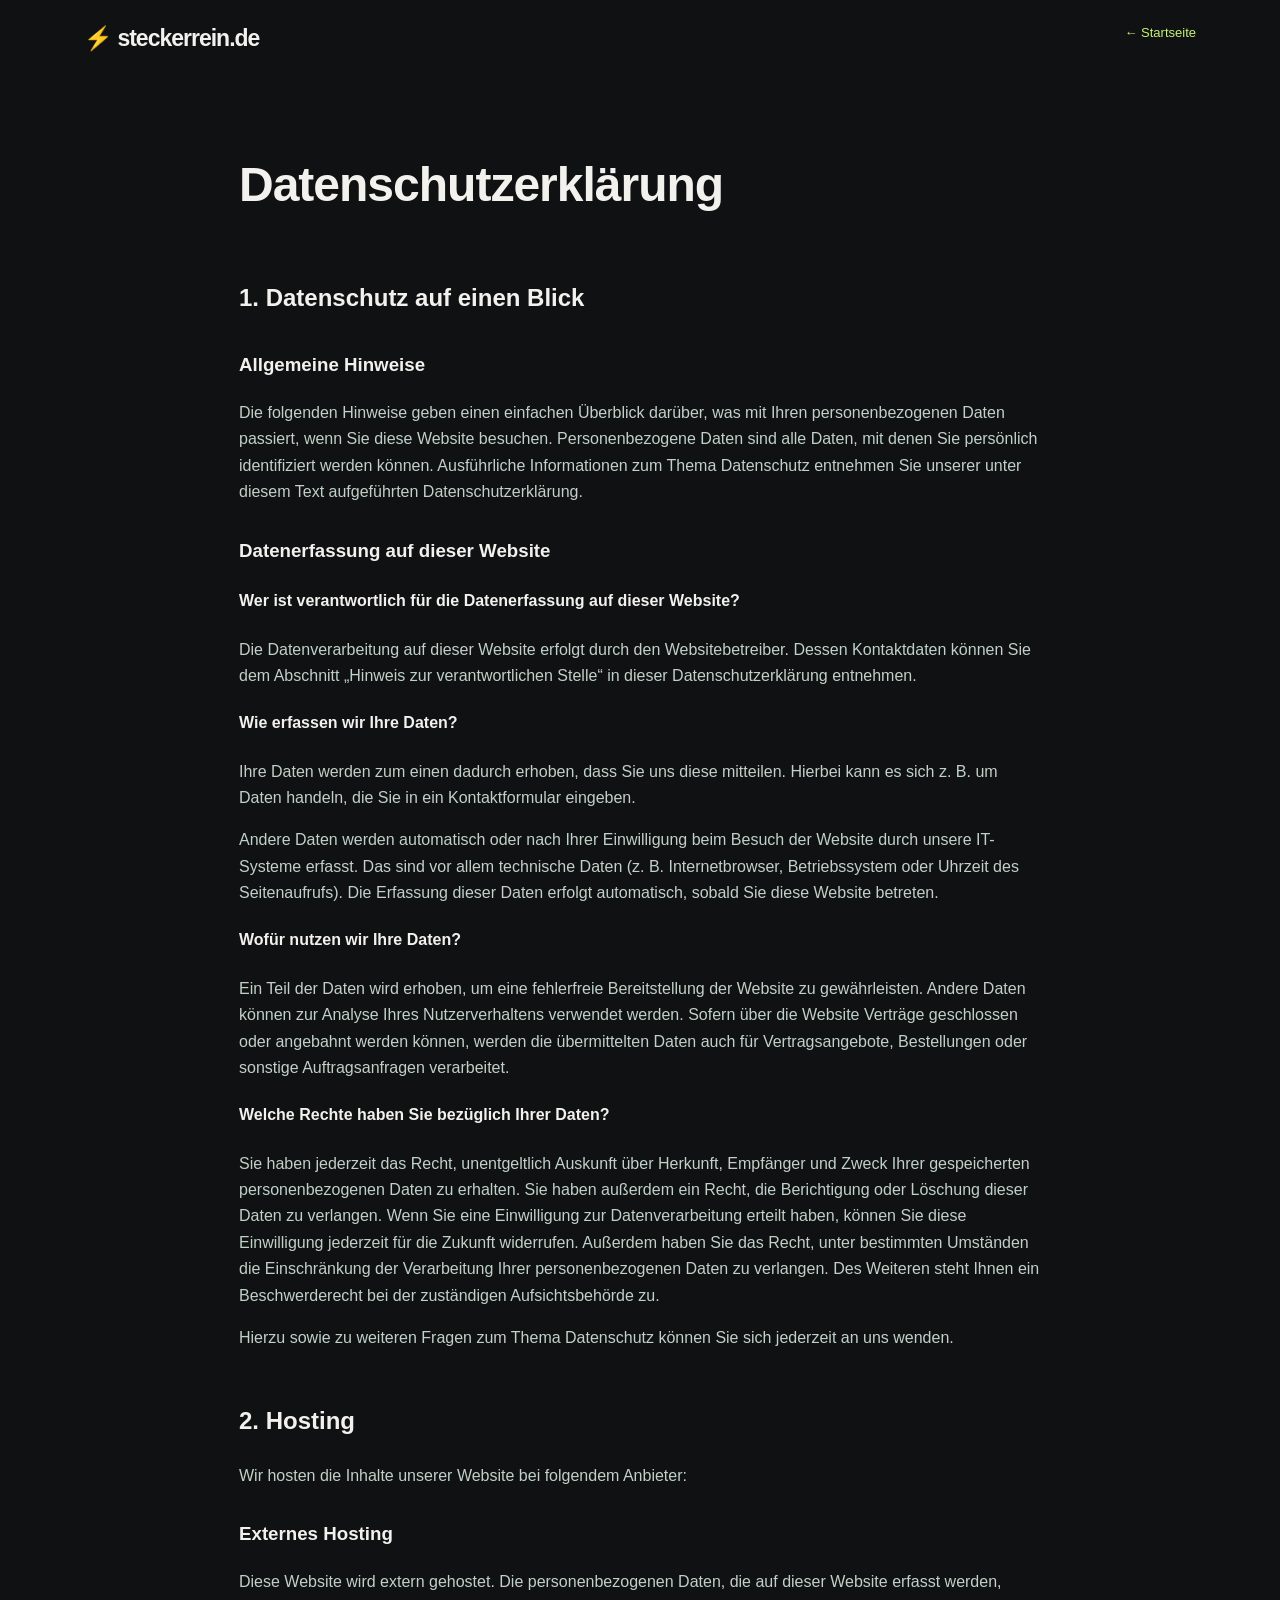
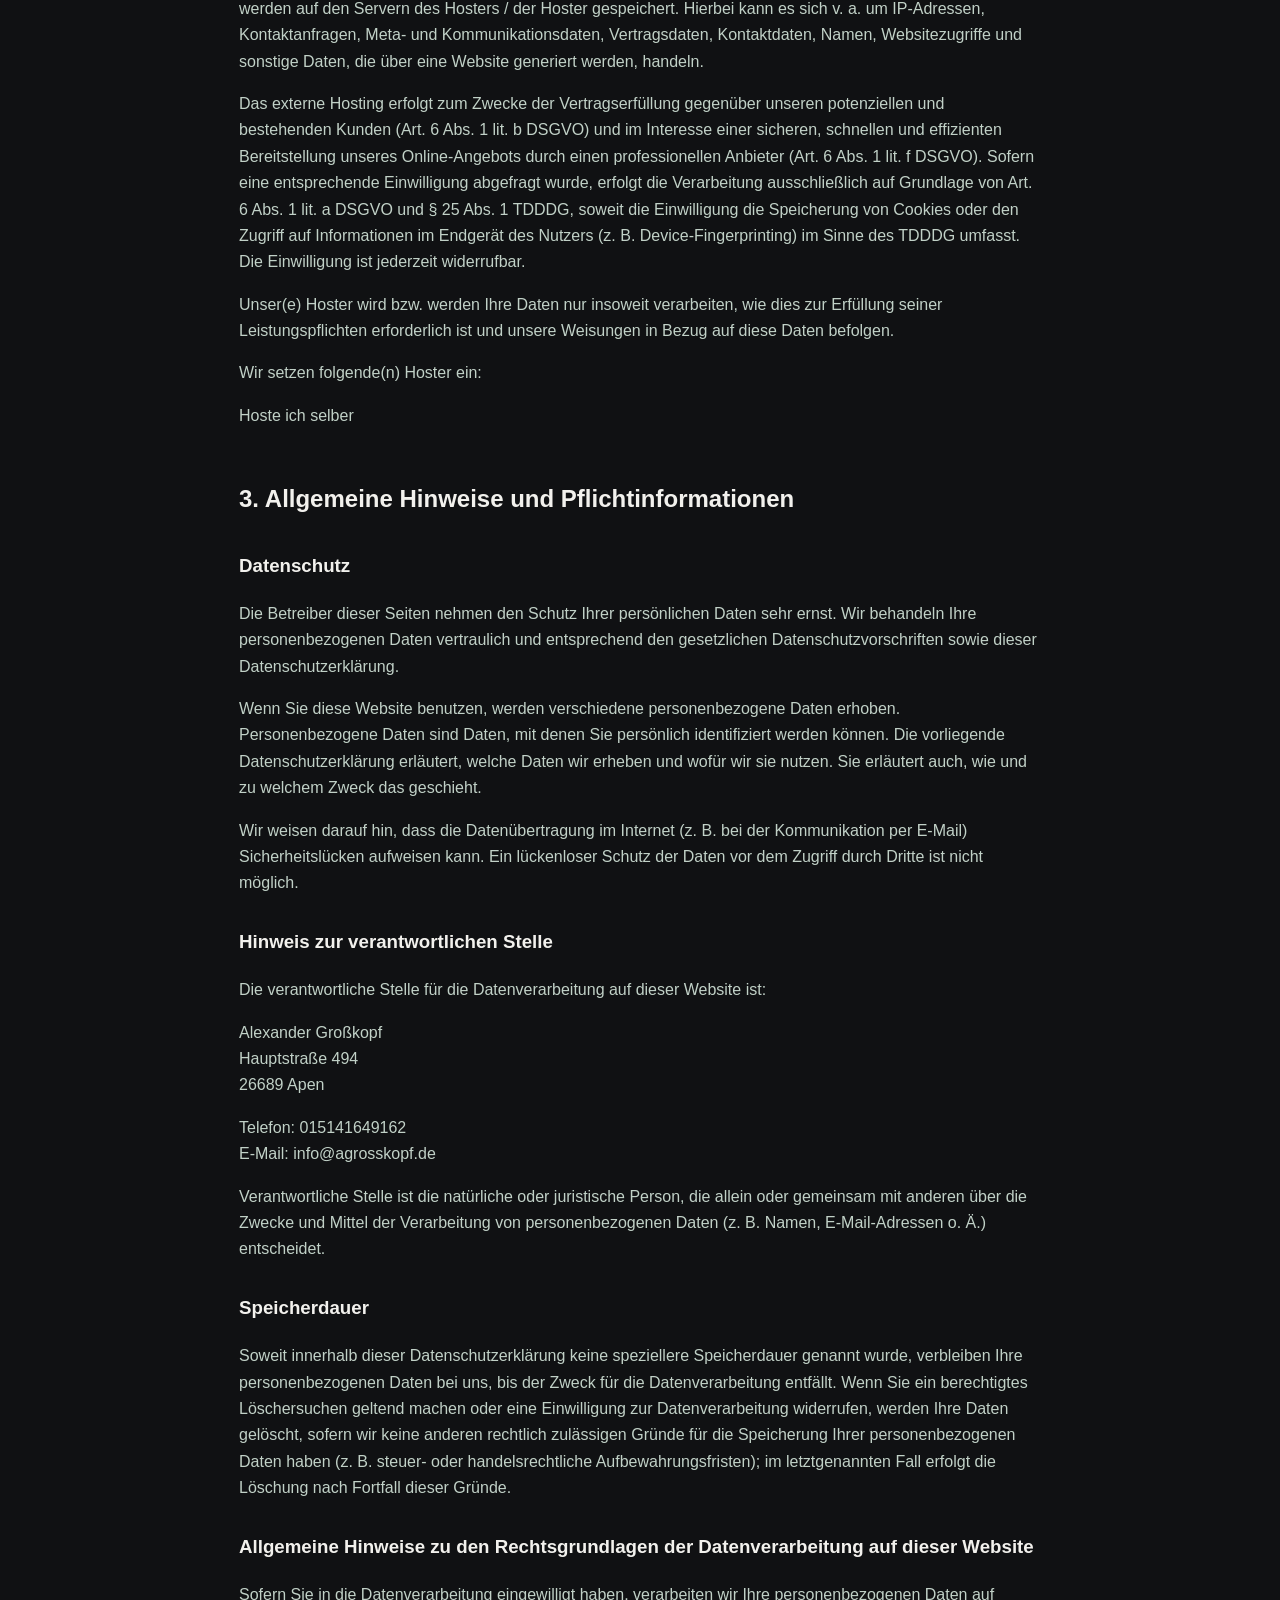
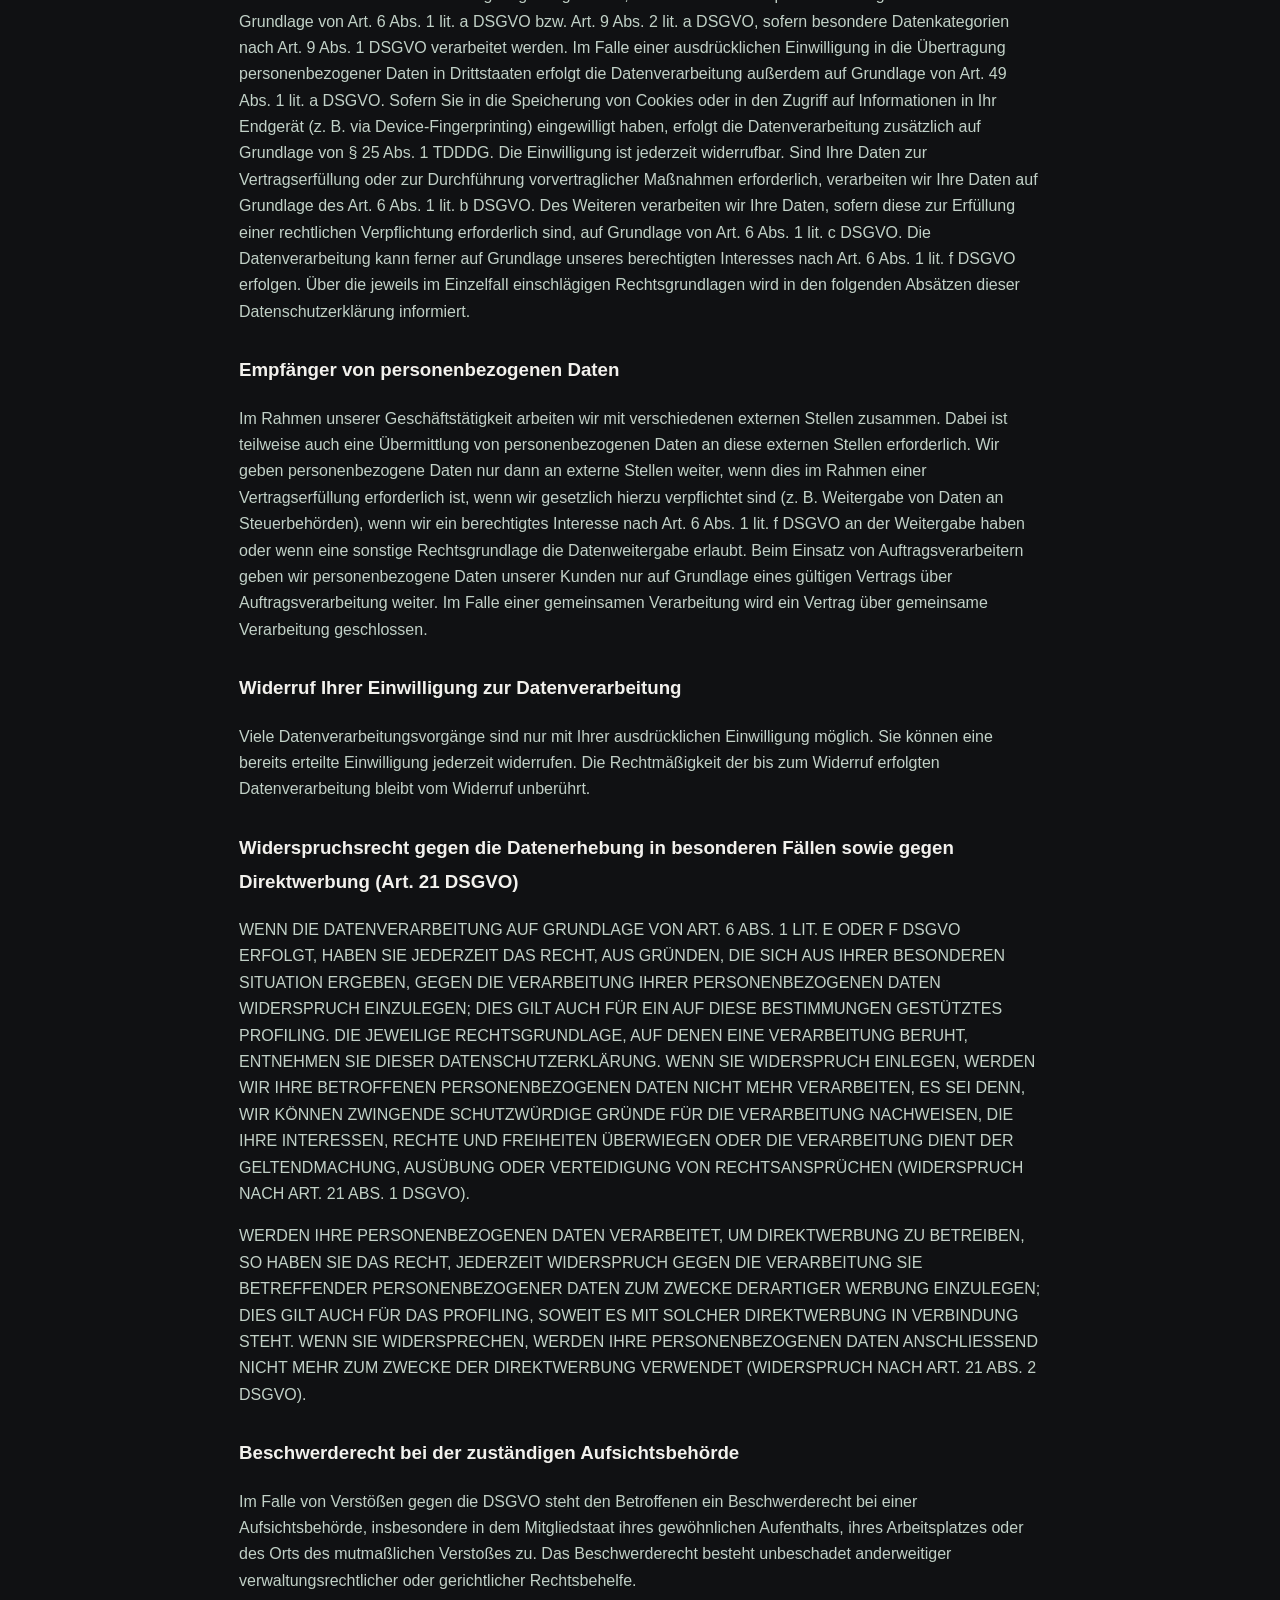
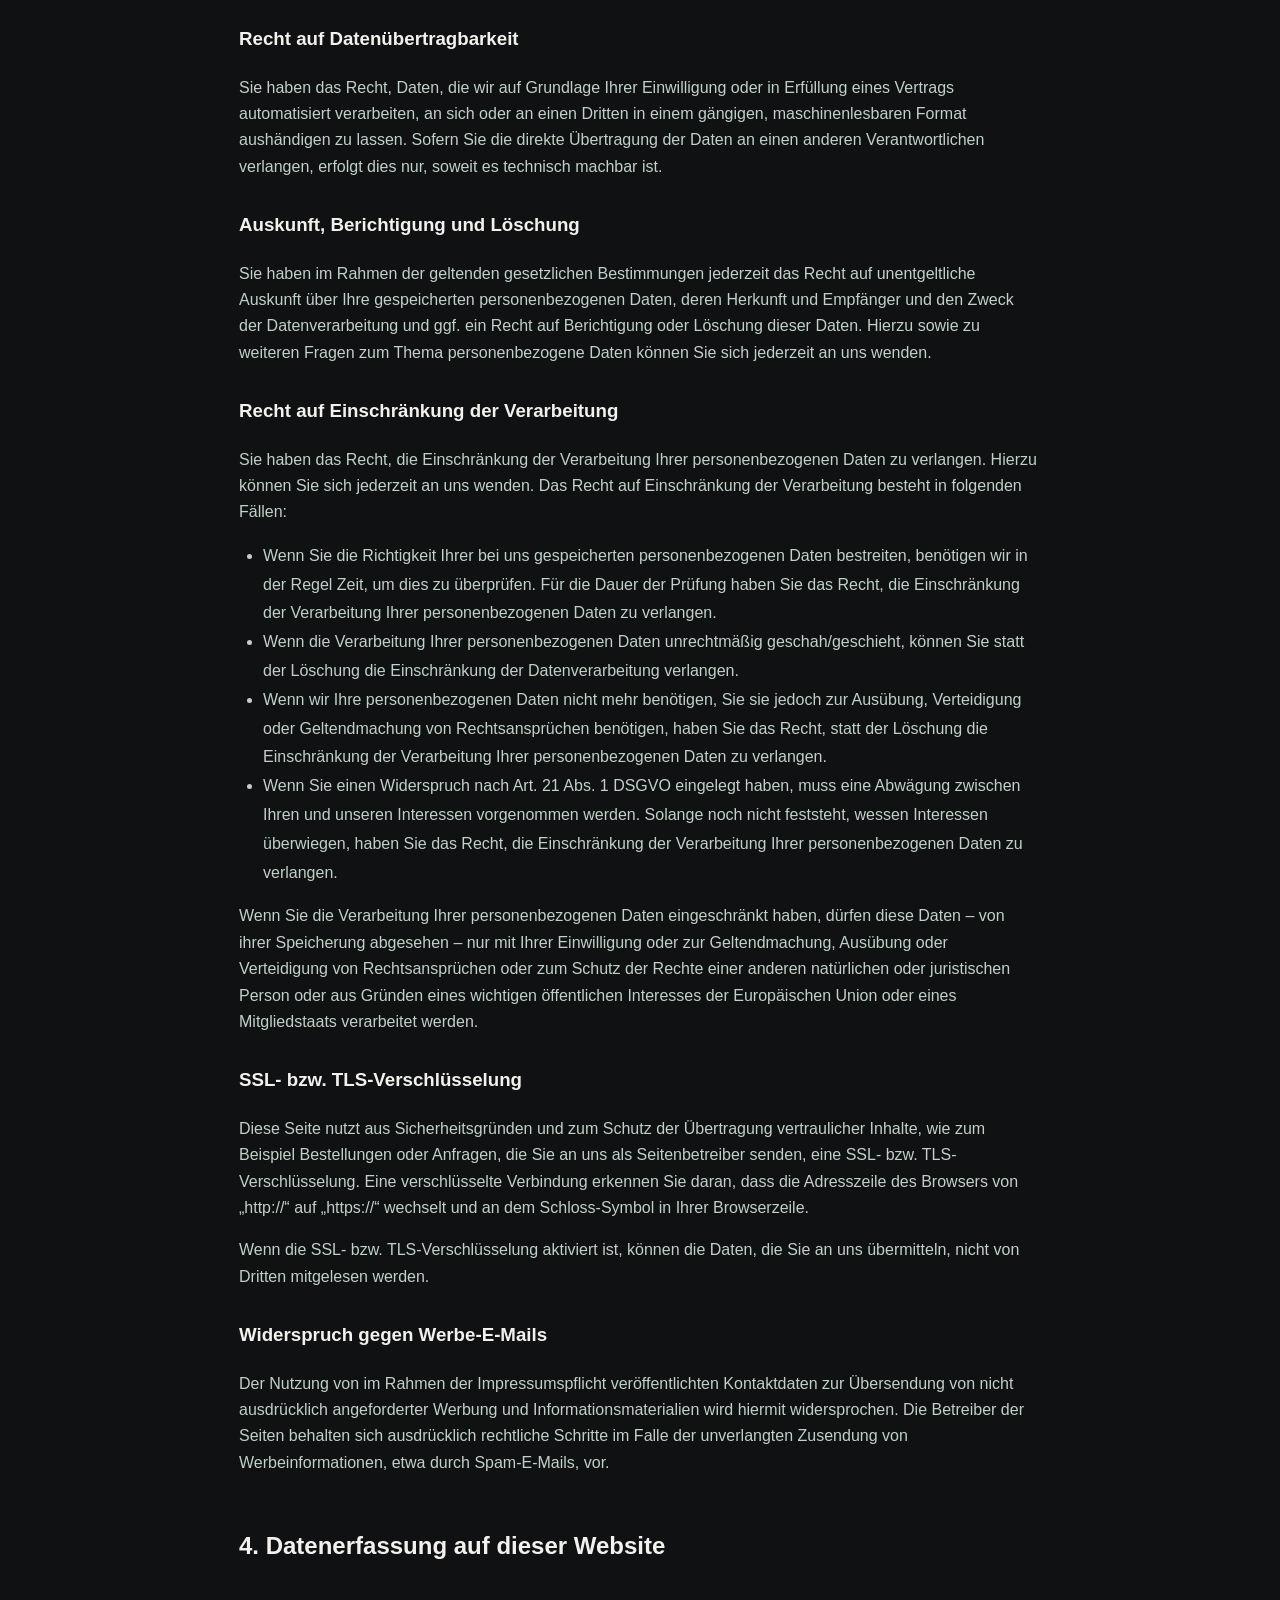
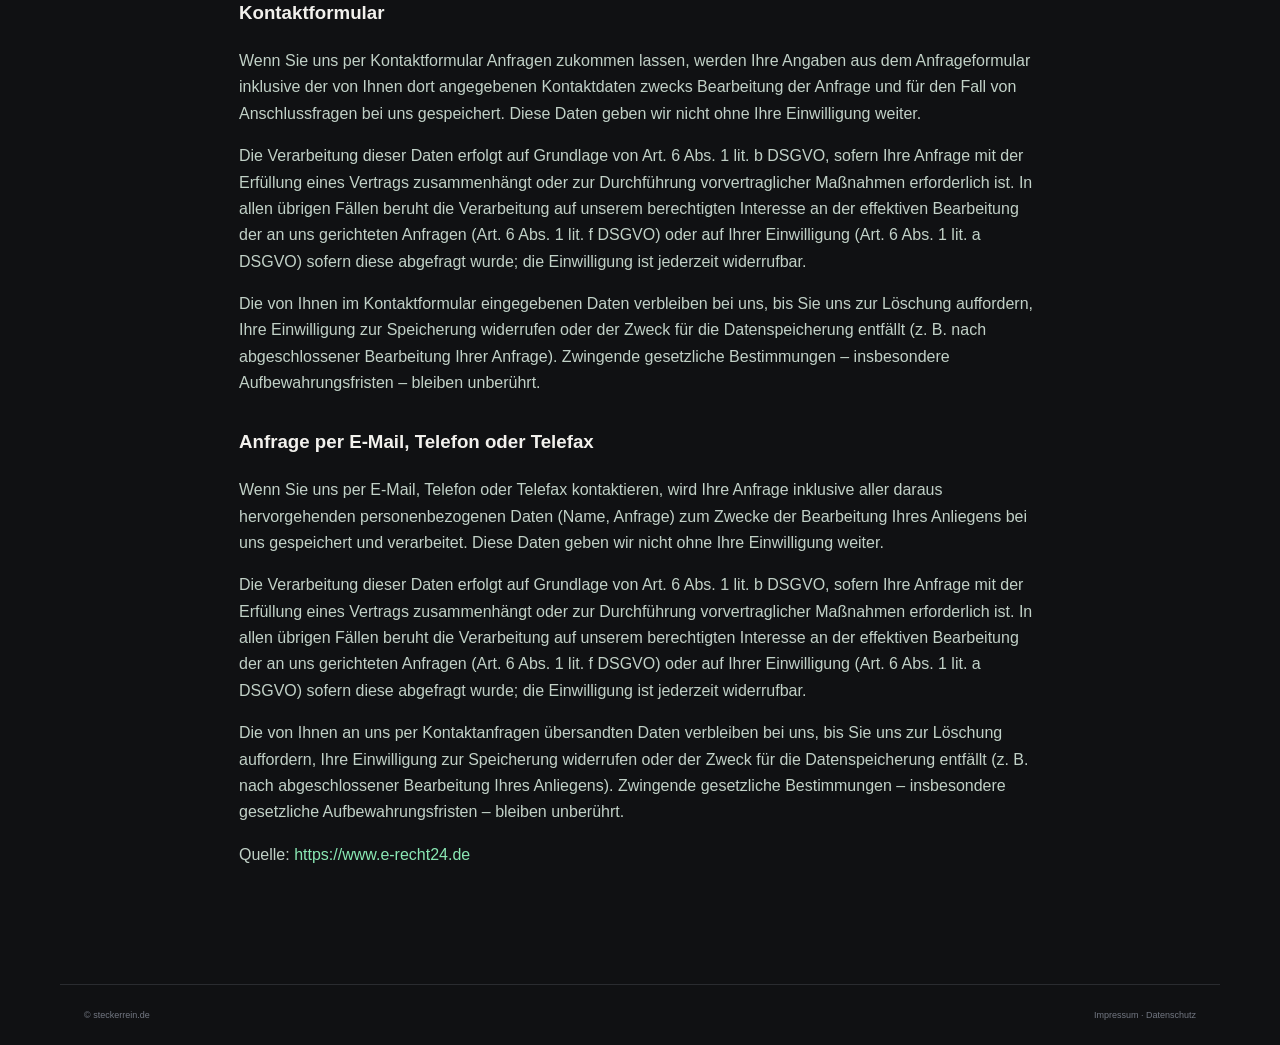
<file: datenschutz.html>
<!doctype html><html lang="de"><head><meta charset="utf-8"><meta name="viewport" content="width=device-width,initial-scale=1"><title>Datenschutzerklärung – steckerrein.de</title><link rel="stylesheet" href="style.css"><style>.legal{max-width:850px;margin:0 auto;padding:65px 24px 100px;line-height:1.8}.legal h1{font-size:clamp(32px,5vw,48px)}.legal h2{margin-top:2em}.legal h3{margin-top:1.5em}.legal h4{margin-top:1.2em}.legal p,.legal li{color:#c1d1c7}.legal a{color:#8ae8b4}.legal ul{padding-left:24px}</style></head><body><header><a class="brand" href="/">⚡ steckerrein<span>.de</span></a><a class="navlink" href="/">← Startseite</a></header><main class="legal"><h1>Datenschutz&shy;erkl&auml;rung</h1> <h2>1. Datenschutz auf einen Blick</h2> <h3>Allgemeine Hinweise</h3> <p>Die folgenden Hinweise geben einen einfachen &Uuml;berblick dar&uuml;ber, was mit Ihren personenbezogenen Daten passiert, wenn Sie diese Website besuchen. Personenbezogene Daten sind alle Daten, mit denen Sie pers&ouml;nlich identifiziert werden k&ouml;nnen. Ausf&uuml;hrliche Informationen zum Thema Datenschutz entnehmen Sie unserer unter diesem Text aufgef&uuml;hrten Datenschutzerkl&auml;rung.</p> <h3>Datenerfassung auf dieser Website</h3> <h4>Wer ist verantwortlich f&uuml;r die Datenerfassung auf dieser Website?</h4> <p>Die Datenverarbeitung auf dieser Website erfolgt durch den Websitebetreiber. Dessen Kontaktdaten k&ouml;nnen Sie dem Abschnitt &bdquo;Hinweis zur verantwortlichen Stelle&ldquo; in dieser Datenschutzerkl&auml;rung entnehmen.</p> <h4>Wie erfassen wir Ihre Daten?</h4> <p>Ihre Daten werden zum einen dadurch erhoben, dass Sie uns diese mitteilen. Hierbei kann es sich z.&nbsp;B. um Daten handeln, die Sie in ein Kontaktformular eingeben.</p> <p>Andere Daten werden automatisch oder nach Ihrer Einwilligung beim Besuch der Website durch unsere IT-Systeme erfasst. Das sind vor allem technische Daten (z.&nbsp;B. Internetbrowser, Betriebssystem oder Uhrzeit des Seitenaufrufs). Die Erfassung dieser Daten erfolgt automatisch, sobald Sie diese Website betreten.</p> <h4>Wof&uuml;r nutzen wir Ihre Daten?</h4> <p>Ein Teil der Daten wird erhoben, um eine fehlerfreie Bereitstellung der Website zu gew&auml;hrleisten. Andere Daten k&ouml;nnen zur Analyse Ihres Nutzerverhaltens verwendet werden. Sofern &uuml;ber die Website Vertr&auml;ge geschlossen oder angebahnt werden k&ouml;nnen, werden die &uuml;bermittelten Daten auch f&uuml;r Vertragsangebote, Bestellungen oder sonstige Auftragsanfragen verarbeitet.</p> <h4>Welche Rechte haben Sie bez&uuml;glich Ihrer Daten?</h4> <p>Sie haben jederzeit das Recht, unentgeltlich Auskunft &uuml;ber Herkunft, Empf&auml;nger und Zweck Ihrer gespeicherten personenbezogenen Daten zu erhalten. Sie haben au&szlig;erdem ein Recht, die Berichtigung oder L&ouml;schung dieser Daten zu verlangen. Wenn Sie eine Einwilligung zur Datenverarbeitung erteilt haben, k&ouml;nnen Sie diese Einwilligung jederzeit f&uuml;r die Zukunft widerrufen. Au&szlig;erdem haben Sie das Recht, unter bestimmten Umst&auml;nden die Einschr&auml;nkung der Verarbeitung Ihrer personenbezogenen Daten zu verlangen. Des Weiteren steht Ihnen ein Beschwerderecht bei der zust&auml;ndigen Aufsichtsbeh&ouml;rde zu.</p> <p>Hierzu sowie zu weiteren Fragen zum Thema Datenschutz k&ouml;nnen Sie sich jederzeit an uns wenden.</p> <h2>2. Hosting</h2> <p>Wir hosten die Inhalte unserer Website bei folgendem Anbieter:</p> <h3>Externes Hosting</h3> <p>Diese Website wird extern gehostet. Die personenbezogenen Daten, die auf dieser Website erfasst werden, werden auf den Servern des Hosters / der Hoster gespeichert. Hierbei kann es sich v.&nbsp;a. um IP-Adressen, Kontaktanfragen, Meta- und Kommunikationsdaten, Vertragsdaten, Kontaktdaten, Namen, Websitezugriffe und sonstige Daten, die &uuml;ber eine Website generiert werden, handeln.</p> <p>Das externe Hosting erfolgt zum Zwecke der Vertragserf&uuml;llung gegen&uuml;ber unseren potenziellen und bestehenden Kunden (Art. 6 Abs. 1 lit. b DSGVO) und im Interesse einer sicheren, schnellen und effizienten Bereitstellung unseres Online-Angebots durch einen professionellen Anbieter (Art. 6 Abs. 1 lit. f DSGVO). Sofern eine entsprechende Einwilligung abgefragt wurde, erfolgt die Verarbeitung ausschlie&szlig;lich auf Grundlage von Art. 6 Abs. 1 lit. a DSGVO und &sect; 25 Abs. 1 TDDDG, soweit die Einwilligung die Speicherung von Cookies oder den Zugriff auf Informationen im Endger&auml;t des Nutzers (z.&nbsp;B. Device-Fingerprinting) im Sinne des TDDDG umfasst. Die Einwilligung ist jederzeit widerrufbar.</p> <p>Unser(e) Hoster wird bzw. werden Ihre Daten nur insoweit verarbeiten, wie dies zur Erf&uuml;llung seiner Leistungspflichten erforderlich ist und unsere Weisungen in Bezug auf diese Daten befolgen.</p> <p>Wir setzen folgende(n) Hoster ein:</p> <p>Hoste ich selber</p> <h2>3. Allgemeine Hinweise und Pflicht&shy;informationen</h2> <h3>Datenschutz</h3> <p>Die Betreiber dieser Seiten nehmen den Schutz Ihrer pers&ouml;nlichen Daten sehr ernst. Wir behandeln Ihre personenbezogenen Daten vertraulich und entsprechend den gesetzlichen Datenschutzvorschriften sowie dieser Datenschutzerkl&auml;rung.</p> <p>Wenn Sie diese Website benutzen, werden verschiedene personenbezogene Daten erhoben. Personenbezogene Daten sind Daten, mit denen Sie pers&ouml;nlich identifiziert werden k&ouml;nnen. Die vorliegende Datenschutzerkl&auml;rung erl&auml;utert, welche Daten wir erheben und wof&uuml;r wir sie nutzen. Sie erl&auml;utert auch, wie und zu welchem Zweck das geschieht.</p> <p>Wir weisen darauf hin, dass die Daten&uuml;bertragung im Internet (z.&nbsp;B. bei der Kommunikation per E-Mail) Sicherheitsl&uuml;cken aufweisen kann. Ein l&uuml;ckenloser Schutz der Daten vor dem Zugriff durch Dritte ist nicht m&ouml;glich.</p> <h3>Hinweis zur verantwortlichen Stelle</h3> <p>Die verantwortliche Stelle f&uuml;r die Datenverarbeitung auf dieser Website ist:</p> <p>Alexander Gro&szlig;kopf<br /> Hauptstra&szlig;e 494<br /> 26689 Apen</p> <p>Telefon: 015141649162<br /> E-Mail: info@agrosskopf.de</p> <p>Verantwortliche Stelle ist die nat&uuml;rliche oder juristische Person, die allein oder gemeinsam mit anderen &uuml;ber die Zwecke und Mittel der Verarbeitung von personenbezogenen Daten (z.&nbsp;B. Namen, E-Mail-Adressen o. &Auml;.) entscheidet.</p> <h3>Speicherdauer</h3> <p>Soweit innerhalb dieser Datenschutzerkl&auml;rung keine speziellere Speicherdauer genannt wurde, verbleiben Ihre personenbezogenen Daten bei uns, bis der Zweck f&uuml;r die Datenverarbeitung entf&auml;llt. Wenn Sie ein berechtigtes L&ouml;schersuchen geltend machen oder eine Einwilligung zur Datenverarbeitung widerrufen, werden Ihre Daten gel&ouml;scht, sofern wir keine anderen rechtlich zul&auml;ssigen Gr&uuml;nde f&uuml;r die Speicherung Ihrer personenbezogenen Daten haben (z.&nbsp;B. steuer- oder handelsrechtliche Aufbewahrungsfristen); im letztgenannten Fall erfolgt die L&ouml;schung nach Fortfall dieser Gr&uuml;nde.</p> <h3>Allgemeine Hinweise zu den Rechtsgrundlagen der Datenverarbeitung auf dieser Website</h3> <p>Sofern Sie in die Datenverarbeitung eingewilligt haben, verarbeiten wir Ihre personenbezogenen Daten auf Grundlage von Art. 6 Abs. 1 lit. a DSGVO bzw. Art. 9 Abs. 2 lit. a DSGVO, sofern besondere Datenkategorien nach Art. 9 Abs. 1 DSGVO verarbeitet werden. Im Falle einer ausdr&uuml;cklichen Einwilligung in die &Uuml;bertragung personenbezogener Daten in Drittstaaten erfolgt die Datenverarbeitung au&szlig;erdem auf Grundlage von Art. 49 Abs. 1 lit. a DSGVO. Sofern Sie in die Speicherung von Cookies oder in den Zugriff auf Informationen in Ihr Endger&auml;t (z.&nbsp;B. via Device-Fingerprinting) eingewilligt haben, erfolgt die Datenverarbeitung zus&auml;tzlich auf Grundlage von &sect; 25 Abs. 1 TDDDG. Die Einwilligung ist jederzeit widerrufbar. Sind Ihre Daten zur Vertragserf&uuml;llung oder zur Durchf&uuml;hrung vorvertraglicher Ma&szlig;nahmen erforderlich, verarbeiten wir Ihre Daten auf Grundlage des Art. 6 Abs. 1 lit. b DSGVO. Des Weiteren verarbeiten wir Ihre Daten, sofern diese zur Erf&uuml;llung einer rechtlichen Verpflichtung erforderlich sind, auf Grundlage von Art. 6 Abs. 1 lit. c DSGVO. Die Datenverarbeitung kann ferner auf Grundlage unseres berechtigten Interesses nach Art. 6 Abs. 1 lit. f DSGVO erfolgen. &Uuml;ber die jeweils im Einzelfall einschl&auml;gigen Rechtsgrundlagen wird in den folgenden Abs&auml;tzen dieser Datenschutzerkl&auml;rung informiert.</p> <h3>Empf&auml;nger von personenbezogenen Daten</h3> <p>Im Rahmen unserer Gesch&auml;ftst&auml;tigkeit arbeiten wir mit verschiedenen externen Stellen zusammen. Dabei ist teilweise auch eine &Uuml;bermittlung von personenbezogenen Daten an diese externen Stellen erforderlich. Wir geben personenbezogene Daten nur dann an externe Stellen weiter, wenn dies im Rahmen einer Vertragserf&uuml;llung erforderlich ist, wenn wir gesetzlich hierzu verpflichtet sind (z.&nbsp;B. Weitergabe von Daten an Steuerbeh&ouml;rden), wenn wir ein berechtigtes Interesse nach Art. 6 Abs. 1 lit. f DSGVO an der Weitergabe haben oder wenn eine sonstige Rechtsgrundlage die Datenweitergabe erlaubt. Beim Einsatz von Auftragsverarbeitern geben wir personenbezogene Daten unserer Kunden nur auf Grundlage eines g&uuml;ltigen Vertrags &uuml;ber Auftragsverarbeitung weiter. Im Falle einer gemeinsamen Verarbeitung wird ein Vertrag &uuml;ber gemeinsame Verarbeitung geschlossen.</p> <h3>Widerruf Ihrer Einwilligung zur Datenverarbeitung</h3> <p>Viele Datenverarbeitungsvorg&auml;nge sind nur mit Ihrer ausdr&uuml;cklichen Einwilligung m&ouml;glich. Sie k&ouml;nnen eine bereits erteilte Einwilligung jederzeit widerrufen. Die Rechtm&auml;&szlig;igkeit der bis zum Widerruf erfolgten Datenverarbeitung bleibt vom Widerruf unber&uuml;hrt.</p> <h3>Widerspruchsrecht gegen die Datenerhebung in besonderen F&auml;llen sowie gegen Direktwerbung (Art. 21 DSGVO)</h3> <p>WENN DIE DATENVERARBEITUNG AUF GRUNDLAGE VON ART. 6 ABS. 1 LIT. E ODER F DSGVO ERFOLGT, HABEN SIE JEDERZEIT DAS RECHT, AUS GR&Uuml;NDEN, DIE SICH AUS IHRER BESONDEREN SITUATION ERGEBEN, GEGEN DIE VERARBEITUNG IHRER PERSONENBEZOGENEN DATEN WIDERSPRUCH EINZULEGEN; DIES GILT AUCH F&Uuml;R EIN AUF DIESE BESTIMMUNGEN GEST&Uuml;TZTES PROFILING. DIE JEWEILIGE RECHTSGRUNDLAGE, AUF DENEN EINE VERARBEITUNG BERUHT, ENTNEHMEN SIE DIESER DATENSCHUTZERKL&Auml;RUNG. WENN SIE WIDERSPRUCH EINLEGEN, WERDEN WIR IHRE BETROFFENEN PERSONENBEZOGENEN DATEN NICHT MEHR VERARBEITEN, ES SEI DENN, WIR K&Ouml;NNEN ZWINGENDE SCHUTZW&Uuml;RDIGE GR&Uuml;NDE F&Uuml;R DIE VERARBEITUNG NACHWEISEN, DIE IHRE INTERESSEN, RECHTE UND FREIHEITEN &Uuml;BERWIEGEN ODER DIE VERARBEITUNG DIENT DER GELTENDMACHUNG, AUS&Uuml;BUNG ODER VERTEIDIGUNG VON RECHTSANSPR&Uuml;CHEN (WIDERSPRUCH NACH ART. 21 ABS. 1 DSGVO).</p> <p>WERDEN IHRE PERSONENBEZOGENEN DATEN VERARBEITET, UM DIREKTWERBUNG ZU BETREIBEN, SO HABEN SIE DAS RECHT, JEDERZEIT WIDERSPRUCH GEGEN DIE VERARBEITUNG SIE BETREFFENDER PERSONENBEZOGENER DATEN ZUM ZWECKE DERARTIGER WERBUNG EINZULEGEN; DIES GILT AUCH F&Uuml;R DAS PROFILING, SOWEIT ES MIT SOLCHER DIREKTWERBUNG IN VERBINDUNG STEHT. WENN SIE WIDERSPRECHEN, WERDEN IHRE PERSONENBEZOGENEN DATEN ANSCHLIESSEND NICHT MEHR ZUM ZWECKE DER DIREKTWERBUNG VERWENDET (WIDERSPRUCH NACH ART. 21 ABS. 2 DSGVO).</p> <h3>Beschwerde&shy;recht bei der zust&auml;ndigen Aufsichts&shy;beh&ouml;rde</h3> <p>Im Falle von Verst&ouml;&szlig;en gegen die DSGVO steht den Betroffenen ein Beschwerderecht bei einer Aufsichtsbeh&ouml;rde, insbesondere in dem Mitgliedstaat ihres gew&ouml;hnlichen Aufenthalts, ihres Arbeitsplatzes oder des Orts des mutma&szlig;lichen Versto&szlig;es zu. Das Beschwerderecht besteht unbeschadet anderweitiger verwaltungsrechtlicher oder gerichtlicher Rechtsbehelfe.</p> <h3>Recht auf Daten&shy;&uuml;bertrag&shy;barkeit</h3> <p>Sie haben das Recht, Daten, die wir auf Grundlage Ihrer Einwilligung oder in Erf&uuml;llung eines Vertrags automatisiert verarbeiten, an sich oder an einen Dritten in einem g&auml;ngigen, maschinenlesbaren Format aush&auml;ndigen zu lassen. Sofern Sie die direkte &Uuml;bertragung der Daten an einen anderen Verantwortlichen verlangen, erfolgt dies nur, soweit es technisch machbar ist.</p> <h3>Auskunft, Berichtigung und L&ouml;schung</h3> <p>Sie haben im Rahmen der geltenden gesetzlichen Bestimmungen jederzeit das Recht auf unentgeltliche Auskunft &uuml;ber Ihre gespeicherten personenbezogenen Daten, deren Herkunft und Empf&auml;nger und den Zweck der Datenverarbeitung und ggf. ein Recht auf Berichtigung oder L&ouml;schung dieser Daten. Hierzu sowie zu weiteren Fragen zum Thema personenbezogene Daten k&ouml;nnen Sie sich jederzeit an uns wenden.</p> <h3>Recht auf Einschr&auml;nkung der Verarbeitung</h3> <p>Sie haben das Recht, die Einschr&auml;nkung der Verarbeitung Ihrer personenbezogenen Daten zu verlangen. Hierzu k&ouml;nnen Sie sich jederzeit an uns wenden. Das Recht auf Einschr&auml;nkung der Verarbeitung besteht in folgenden F&auml;llen:</p> <ul> <li>Wenn Sie die Richtigkeit Ihrer bei uns gespeicherten personenbezogenen Daten bestreiten, ben&ouml;tigen wir in der Regel Zeit, um dies zu &uuml;berpr&uuml;fen. F&uuml;r die Dauer der Pr&uuml;fung haben Sie das Recht, die Einschr&auml;nkung der Verarbeitung Ihrer personenbezogenen Daten zu verlangen.</li> <li>Wenn die Verarbeitung Ihrer personenbezogenen Daten unrechtm&auml;&szlig;ig geschah/geschieht, k&ouml;nnen Sie statt der L&ouml;schung die Einschr&auml;nkung der Datenverarbeitung verlangen.</li> <li>Wenn wir Ihre personenbezogenen Daten nicht mehr ben&ouml;tigen, Sie sie jedoch zur Aus&uuml;bung, Verteidigung oder Geltendmachung von Rechtsanspr&uuml;chen ben&ouml;tigen, haben Sie das Recht, statt der L&ouml;schung die Einschr&auml;nkung der Verarbeitung Ihrer personenbezogenen Daten zu verlangen.</li> <li>Wenn Sie einen Widerspruch nach Art. 21 Abs. 1 DSGVO eingelegt haben, muss eine Abw&auml;gung zwischen Ihren und unseren Interessen vorgenommen werden. Solange noch nicht feststeht, wessen Interessen &uuml;berwiegen, haben Sie das Recht, die Einschr&auml;nkung der Verarbeitung Ihrer personenbezogenen Daten zu verlangen.</li> </ul> <p>Wenn Sie die Verarbeitung Ihrer personenbezogenen Daten eingeschr&auml;nkt haben, d&uuml;rfen diese Daten &ndash; von ihrer Speicherung abgesehen &ndash; nur mit Ihrer Einwilligung oder zur Geltendmachung, Aus&uuml;bung oder Verteidigung von Rechtsanspr&uuml;chen oder zum Schutz der Rechte einer anderen nat&uuml;rlichen oder juristischen Person oder aus Gr&uuml;nden eines wichtigen &ouml;ffentlichen Interesses der Europ&auml;ischen Union oder eines Mitgliedstaats verarbeitet werden.</p> <h3>SSL- bzw. TLS-Verschl&uuml;sselung</h3> <p>Diese Seite nutzt aus Sicherheitsgr&uuml;nden und zum Schutz der &Uuml;bertragung vertraulicher Inhalte, wie zum Beispiel Bestellungen oder Anfragen, die Sie an uns als Seitenbetreiber senden, eine SSL- bzw. TLS-Verschl&uuml;sselung. Eine verschl&uuml;sselte Verbindung erkennen Sie daran, dass die Adresszeile des Browsers von &bdquo;http://&ldquo; auf &bdquo;https://&ldquo; wechselt und an dem Schloss-Symbol in Ihrer Browserzeile.</p> <p>Wenn die SSL- bzw. TLS-Verschl&uuml;sselung aktiviert ist, k&ouml;nnen die Daten, die Sie an uns &uuml;bermitteln, nicht von Dritten mitgelesen werden.</p> <h3>Widerspruch gegen Werbe-E-Mails</h3> <p>Der Nutzung von im Rahmen der Impressumspflicht ver&ouml;ffentlichten Kontaktdaten zur &Uuml;bersendung von nicht ausdr&uuml;cklich angeforderter Werbung und Informationsmaterialien wird hiermit widersprochen. Die Betreiber der Seiten behalten sich ausdr&uuml;cklich rechtliche Schritte im Falle der unverlangten Zusendung von Werbeinformationen, etwa durch Spam-E-Mails, vor.</p> <h2>4. Datenerfassung auf dieser Website</h2> <h3>Kontaktformular</h3> <p>Wenn Sie uns per Kontaktformular Anfragen zukommen lassen, werden Ihre Angaben aus dem Anfrageformular inklusive der von Ihnen dort angegebenen Kontaktdaten zwecks Bearbeitung der Anfrage und f&uuml;r den Fall von Anschlussfragen bei uns gespeichert. Diese Daten geben wir nicht ohne Ihre Einwilligung weiter.</p> <p>Die Verarbeitung dieser Daten erfolgt auf Grundlage von Art. 6 Abs. 1 lit. b DSGVO, sofern Ihre Anfrage mit der Erf&uuml;llung eines Vertrags zusammenh&auml;ngt oder zur Durchf&uuml;hrung vorvertraglicher Ma&szlig;nahmen erforderlich ist. In allen &uuml;brigen F&auml;llen beruht die Verarbeitung auf unserem berechtigten Interesse an der effektiven Bearbeitung der an uns gerichteten Anfragen (Art. 6 Abs. 1 lit. f DSGVO) oder auf Ihrer Einwilligung (Art. 6 Abs. 1 lit. a DSGVO) sofern diese abgefragt wurde; die Einwilligung ist jederzeit widerrufbar.</p> <p>Die von Ihnen im Kontaktformular eingegebenen Daten verbleiben bei uns, bis Sie uns zur L&ouml;schung auffordern, Ihre Einwilligung zur Speicherung widerrufen oder der Zweck f&uuml;r die Datenspeicherung entf&auml;llt (z.&nbsp;B. nach abgeschlossener Bearbeitung Ihrer Anfrage). Zwingende gesetzliche Bestimmungen &ndash; insbesondere Aufbewahrungsfristen &ndash; bleiben unber&uuml;hrt.</p> <h3>Anfrage per E-Mail, Telefon oder Telefax</h3> <p>Wenn Sie uns per E-Mail, Telefon oder Telefax kontaktieren, wird Ihre Anfrage inklusive aller daraus hervorgehenden personenbezogenen Daten (Name, Anfrage) zum Zwecke der Bearbeitung Ihres Anliegens bei uns gespeichert und verarbeitet. Diese Daten geben wir nicht ohne Ihre Einwilligung weiter.</p> <p>Die Verarbeitung dieser Daten erfolgt auf Grundlage von Art. 6 Abs. 1 lit. b DSGVO, sofern Ihre Anfrage mit der Erf&uuml;llung eines Vertrags zusammenh&auml;ngt oder zur Durchf&uuml;hrung vorvertraglicher Ma&szlig;nahmen erforderlich ist. In allen &uuml;brigen F&auml;llen beruht die Verarbeitung auf unserem berechtigten Interesse an der effektiven Bearbeitung der an uns gerichteten Anfragen (Art. 6 Abs. 1 lit. f DSGVO) oder auf Ihrer Einwilligung (Art. 6 Abs. 1 lit. a DSGVO) sofern diese abgefragt wurde; die Einwilligung ist jederzeit widerrufbar.</p> <p>Die von Ihnen an uns per Kontaktanfragen &uuml;bersandten Daten verbleiben bei uns, bis Sie uns zur L&ouml;schung auffordern, Ihre Einwilligung zur Speicherung widerrufen oder der Zweck f&uuml;r die Datenspeicherung entf&auml;llt (z.&nbsp;B. nach abgeschlossener Bearbeitung Ihres Anliegens). Zwingende gesetzliche Bestimmungen &ndash; insbesondere gesetzliche Aufbewahrungsfristen &ndash; bleiben unber&uuml;hrt.</p> <p>Quelle: <a href="https://www.e-recht24.de">https://www.e-recht24.de</a></p></main><footer><span>© steckerrein.de</span><span><a href="impressum.html">Impressum</a> · <a href="datenschutz.html">Datenschutz</a></span></footer></body></html>
</file>
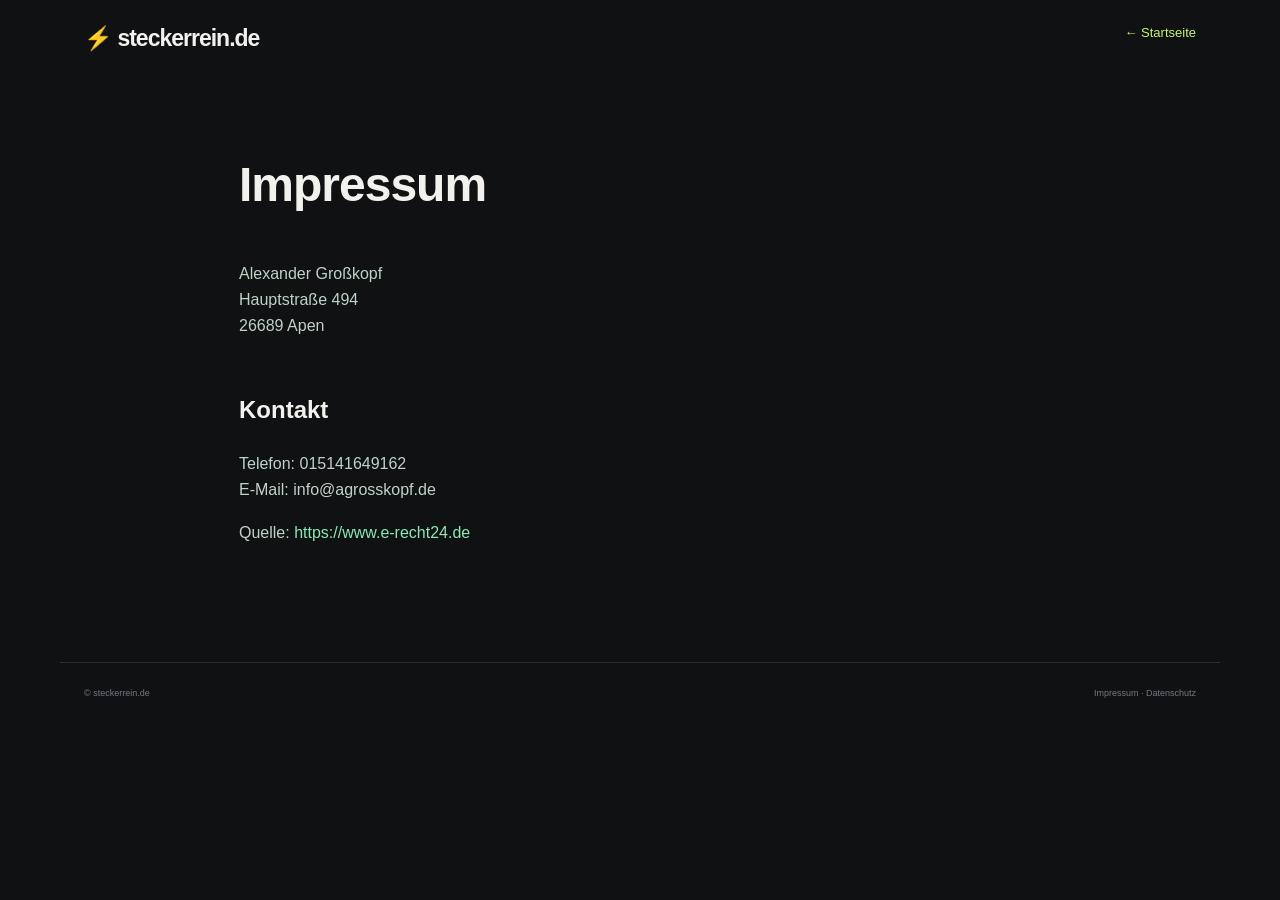
<file: impressum.html>
<!doctype html><html lang="de"><head><meta charset="utf-8"><meta name="viewport" content="width=device-width,initial-scale=1"><title>Impressum – steckerrein.de</title><link rel="stylesheet" href="style.css"><style>.legal{max-width:850px;margin:0 auto;padding:65px 24px 100px;line-height:1.8}.legal h1{font-size:clamp(32px,5vw,48px)}.legal h2{margin-top:2em}.legal h3{margin-top:1.5em}.legal h4{margin-top:1.2em}.legal p,.legal li{color:#c1d1c7}.legal a{color:#8ae8b4}.legal ul{padding-left:24px}</style></head><body><header><a class="brand" href="/">⚡ steckerrein<span>.de</span></a><a class="navlink" href="/">← Startseite</a></header><main class="legal"><h1>Impressum</h1> <p>Alexander Gro&szlig;kopf<br /> Hauptstra&szlig;e 494<br /> 26689 Apen</p> <h2>Kontakt</h2> <p>Telefon: 015141649162<br /> E-Mail: info@agrosskopf.de</p> <p>Quelle: <a href="https://www.e-recht24.de">https://www.e-recht24.de</a></p></main><footer><span>© steckerrein.de</span><span><a href="impressum.html">Impressum</a> · <a href="datenschutz.html">Datenschutz</a></span></footer></body></html>
</file>
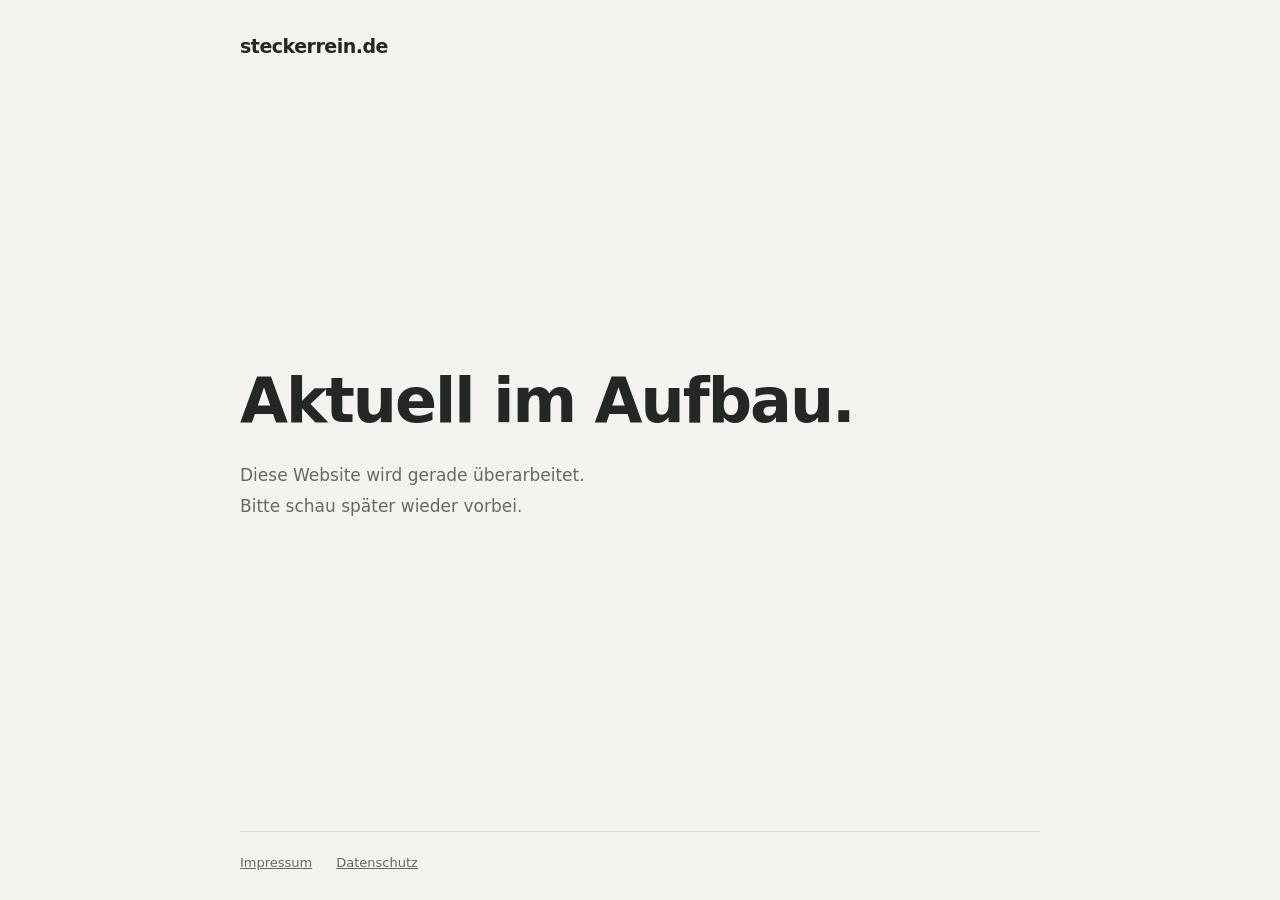
<file: maintenance.html>
<!doctype html>
<html lang="de">
<head>
<meta charset="utf-8">
<meta name="viewport" content="width=device-width, initial-scale=1">
<meta name="description" content="steckerrein.de wird aktuell überarbeitet.">
<meta name="robots" content="noindex, follow">
<title>Aktuell im Aufbau – steckerrein.de</title>
<style>
:root{font-family:system-ui,-apple-system,BlinkMacSystemFont,"Segoe UI",sans-serif;color:#242824;background:#f4f3ef;color-scheme:light}*{box-sizing:border-box}body{margin:0;min-height:100svh;display:flex;flex-direction:column}header,main,footer{width:min(100% - 48px,800px);margin-inline:auto}header{padding-top:35px}header a{font-weight:700;font-size:19px;text-decoration:none;letter-spacing:-.5px}a{color:inherit}main{flex:1;display:flex;flex-direction:column;justify-content:center;padding-block:90px}h1{font-size:clamp(36px,7vw,62px);line-height:1.1;letter-spacing:-2px;font-weight:650;margin:0 0 25px}p{max-width:450px;font-size:17px;line-height:1.8;color:#646a64;margin:0}footer{display:flex;gap:24px;flex-wrap:wrap;border-top:1px solid #d9dcd5;padding:23px 0 30px;font-size:13px;color:#616761}a:hover{color:#294b35}a:focus-visible{outline:2px solid #294b35;outline-offset:5px}@media(max-width:480px){header,main,footer{width:calc(100% - 40px)}main{padding-block:65px}h1{letter-spacing:-1.4px}p{font-size:16px}}
</style>
</head>
<body>
<header><a href="/">steckerrein.de</a></header>
<main><h1>Aktuell im Aufbau.</h1><p>Diese Website wird gerade überarbeitet.<br>Bitte schau später wieder vorbei.</p></main>
<footer><a href="/impressum.html">Impressum</a><a href="/datenschutz.html">Datenschutz</a></footer>
</body>
</html>
</file>
<file: style.css>
:root{color-scheme:dark;--bg:#101113;--panel:#17181b;--border:#2a2c30;--text:#f2f1ed;--muted:#94969f;--accent:#c5f277;--purple:#b5a0f4;font-family:Inter,ui-sans-serif,-apple-system,BlinkMacSystemFont,"Segoe UI",sans-serif;color:var(--text);background:var(--bg);font-synthesis:none}*{box-sizing:border-box}body{margin:0}button,input,textarea,select{font:inherit}button,a,input,textarea,select{-webkit-tap-highlight-color:transparent}a{color:inherit;text-decoration:none}button{cursor:pointer}button:disabled{opacity:.5;cursor:wait}button:focus-visible,a:focus-visible,input:focus-visible,textarea:focus-visible,select:focus-visible{outline:2px solid var(--accent);outline-offset:4px}button{color:inherit}p{line-height:1.65}h1,h2,h3,p{margin-top:0}button{border:0}header.site-header{height:90px;max-width:1440px;padding:0 5%;margin:auto;display:flex;align-items:center;gap:60px;border-bottom:1px solid var(--border)}.brand{display:flex;align-items:center;font-size:23px;font-weight:800;letter-spacing:-1px;white-space:nowrap}.brand-icon{color:#111;background:var(--accent);width:31px;height:35px;display:inline-grid;place-items:center;border-radius:8px;margin-right:10px;font-size:29px}.brand-dot{color:var(--muted)}nav{display:flex;align-items:center;gap:30px;height:100%;font-size:13px;font-weight:600}nav a{height:100%;display:flex;align-items:center;gap:7px;position:relative;color:#a3a4aa}nav a.active{color:var(--text)}nav a.active:after{content:"";position:absolute;height:2px;background:var(--accent);bottom:-1px;left:0;right:0}.tiny-dot,.status-dot{width:6px;height:6px;background:var(--accent);border-radius:50%;display:inline-block;flex-shrink:0}.tiny-dot{background:var(--purple);width:5px;height:5px}.account{margin-left:auto;display:flex;gap:16px;align-items:center;font-size:12px}.account-name{max-width:140px;overflow:hidden;text-overflow:ellipsis}.button{display:inline-flex;gap:18px;justify-content:center;align-items:center;padding:15px 22px;border-radius:7px;font-size:13px;font-weight:700;white-space:nowrap;transition:transform .18s,background .18s}.button:hover{transform:translateY(-2px)}.primary{color:#1c2811;background:var(--accent)}.primary:hover{background:#d6ff96}.secondary{background:#242629;color:var(--text);border:1px solid #3a3c40}.small{padding:11px 16px;font-size:12px}.plain{background:transparent;color:#c1c1c6;padding:8px 0}.hero{max-width:1440px;margin:auto;display:grid;grid-template-columns:1.2fr 1fr;gap:30px;padding:78px 5% 65px;overflow:hidden}.eyebrow{font-size:9px;letter-spacing:1.7px;font-weight:700;display:flex;align-items:center;gap:9px}.hero h1{font-size:clamp(40px,4.4vw,65px);font-weight:760;line-height:1.12;letter-spacing:-2.8px;margin:25px 0 21px}.hero h1>span{color:var(--accent)}.hero p{font-size:14px;color:#aaabb3;line-height:1.8}.hero-actions{display:flex;gap:27px;align-items:center;margin-top:28px}.text-link{background:transparent;display:inline-flex;align-items:center;gap:20px;font-size:12px;font-weight:650;padding:5px 0;color:var(--text)}.hero-note{margin-top:36px;font-size:10px;color:#7f828c;display:flex;align-items:center;gap:11px}.mini-symbol{font-size:17px;color:#acaeb6}.note-line{width:20px;height:1px;background:#4d5057}.hero-art{position:relative;min-height:340px;display:grid;place-items:center;isolation:isolate}.art-grid{position:absolute;inset:-20px;background-image:linear-gradient(#36393c30 1px,transparent 1px),linear-gradient(90deg,#36393c30 1px,transparent 1px);background-size:32px 32px;mask-image:radial-gradient(ellipse,black,transparent 70%);z-index:-2}.art-label{position:absolute;font:8px ui-monospace,monospace;letter-spacing:2px;color:#6c707b}.top-label{top:0;left:30px}.bottom-label{bottom:0;right:15px}.orbit{border:1px solid #3c414c;border-radius:50%;position:absolute;width:300px;height:300px;transform:rotateX(55deg) rotateZ(-30deg);z-index:-1}.orbit-two{width:390px;height:390px;transform:rotateX(55deg) rotateZ(45deg);border-style:dashed;border-color:#363b46}.printer{width:230px;transform:rotate(-7deg);filter:drop-shadow(10px 25px 30px #0009)}.printer-top{height:25px;background:#3d4149;border:1px solid #626775;border-radius:6px 6px 0 0;display:flex;align-items:center;padding:0 10px;gap:5px;box-shadow:inset 0 4px #515660}.printer-top i{width:4px;height:4px;background:var(--accent);border-radius:100%}.printer-top span{margin-left:auto;font:7px monospace;color:#acb0ba}.printer-frame{height:203px;position:relative;border-left:14px solid #383c46;border-right:14px solid #383c46;background:linear-gradient(150deg,#22283288,#16191e);box-shadow:inset 3px 0 #616776,inset -3px 0 #616776}.rail{position:absolute;top:25px;left:0;right:0;height:9px;background:#717888;box-shadow:0 3px #15161b}.print-head{position:absolute;top:15px;left:80px;width:40px;height:36px;background:#aa97e7;border:3px solid #d3c3fb;border-radius:4px;z-index:2;box-shadow:3px 4px #51486c}.print-head:after{content:"";position:absolute;top:31px;left:13px;border:5px solid transparent;border-top-color:#c9b88f}.print-head span{display:block;width:14px;height:14px;border-radius:50%;border:4px solid #484152;margin:7px auto}.beam{position:absolute;top:61px;left:99px;width:1px;height:34px;background:var(--accent);box-shadow:0 0 12px var(--accent)}.print-object{position:absolute;left:65px;bottom:23px;width:78px;height:83px;transform:skewY(-9deg)}.print-object div{position:absolute;border:2px solid #c5f277;background:#a6c96b;height:18px;width:72px;transform:skewY(10deg);box-shadow:inset -17px 0 #6f8b45}.print-object div:nth-child(1){bottom:0}.print-object div:nth-child(2){bottom:12px}.print-object div:nth-child(3){bottom:24px;width:60px;left:6px}.print-object div:nth-child(4){bottom:36px;width:48px;left:12px}.print-object div:nth-child(5){bottom:48px;width:36px;left:18px}.print-object div:nth-child(6){bottom:60px;width:24px;left:24px}.print-bed{position:absolute;bottom:12px;left:15px;right:15px;height:10px;background:#878d9b;transform:skewX(-20deg);box-shadow:0 6px #444954}.printer-base{height:32px;border-radius:0 0 7px 7px;background:#3c414b;display:flex;align-items:center;gap:7px;padding:0 12px;border-bottom:5px solid #282c35}.printer-base>span:nth-child(2){font:5px monospace;letter-spacing:.6px;color:#c7ccd6}.printer-base b{margin-left:auto;color:#b7a5ee}.chip{position:absolute;background:#23252b;border:1px solid #4e515e;border-radius:12px;display:grid;place-items:center;width:73px;height:80px;box-shadow:5px 8px 0 #16171b;color:var(--purple);font-size:29px}.chip small{font:7px monospace;letter-spacing:1px;color:#c8c7d1}.chip-code{left:8px;top:65px;transform:rotate(-12deg)}.chip-print{right:6px;bottom:51px;transform:rotate(12deg);color:var(--accent);font-size:37px}.topic-strip{max-width:1296px;margin:auto;border-top:1px solid var(--border);border-bottom:1px solid var(--border);display:flex;align-items:center;justify-content:space-between;gap:18px;padding:22px 0;color:#b6b7be;font-size:11px}.topic-strip>span:first-child,.strip-end{font-size:8px;letter-spacing:1.3px;color:#686c76}.topic-strip i{font-style:normal;color:#565963}.workspace{max-width:1440px;margin:auto;display:grid;grid-template-columns:224px minmax(0,1fr);gap:50px;padding:55px 5% 70px}.section-label{font-size:8px;color:#757984;letter-spacing:1.2px;margin:0 0 17px}.side-link{padding:12px 14px;display:flex;align-items:center;gap:11px;border-radius:6px;font-size:12px;color:#9396a0;margin-bottom:4px}.side-link>span{font-size:18px}.side-link b{margin-left:auto;font-weight:400}.side-link.active{background:#242b1d;color:var(--accent)}.side-link:hover{background:#222428}.sidebar-divider{height:1px;background:var(--border);margin:23px 0}.category-link{width:100%;display:flex;align-items:center;gap:11px;padding:11px 14px;text-align:left;font-size:11px;background:transparent;color:#a5a7b0;border-radius:6px}.category-link:hover,.category-link.active{background:#24262c;color:white}.category-link i{width:7px;height:7px;border-radius:2px;background:var(--purple)}.category-link[data-category="3d-druck"] i{background:#f5b883}.category-link[data-category="projekte"] i{background:var(--accent)}.category-link[data-category="allgemein"] i{background:#8bb9e3}.welcome-card{margin-top:29px;border:1px solid #393440;background:linear-gradient(140deg,#27232e,#1b1a20);padding:21px 18px;border-radius:9px}.welcome-icon{font-size:32px;color:var(--purple)}.welcome-card h3{font-size:14px;line-height:1.5;margin:12px 0 10px;letter-spacing:-.2px}.welcome-card p{font-size:11px;color:#9f9baa}.welcome-card .text-link{font-size:11px;color:#c6b5fa}.sidebar-footer{font:8px/1.9 monospace;letter-spacing:1px;color:#535760;margin:30px 14px}.sidebar-footer strong{color:#8b8e97;font-weight:400}.feed-heading{display:flex;justify-content:space-between;gap:12px;align-items:center}.muted{color:#777b86;font-size:8px;letter-spacing:1.3px}.feed h2{font-size:30px;letter-spacing:-1.2px;margin:9px 0 24px}.feed h2 span{color:var(--accent)}.feed-heading>.button{margin-top:-8px}.feed-toolbar{display:flex;align-items:center;justify-content:space-between;gap:15px;border-bottom:1px solid var(--border);margin-bottom:23px}.tabs{display:flex;gap:22px}.tabs button{background:transparent;color:#818590;font-size:11px;padding:14px 0;position:relative}.tabs button.active{color:var(--text)}.tabs button.active:after{content:"";height:2px;position:absolute;bottom:-1px;background:var(--accent);left:0;right:0}.search{display:flex;align-items:center;gap:8px;width:185px;color:#828691}.search>span{font-size:23px}.search input{width:100%;min-width:0;background:transparent;border:0;font-size:11px;padding:8px 0;color:white}.search button{background:transparent;color:#6c707a}.post-card{border:1px solid var(--border);border-radius:9px;background:var(--panel);padding:23px 25px;margin-bottom:12px;transition:border-color .18s,transform .18s;position:relative}.post-card:hover{border-color:#555b4b;transform:translateY(-2px)}.post-meta{display:flex;gap:10px;align-items:center;font-size:9px;color:#848894}.badge{display:inline-flex;font-size:8px;letter-spacing:.7px;padding:5px 8px;border-radius:4px;background:#2c263b;color:#c4b0ff;font-weight:700}.badge.forum{color:#b9dd92;background:#263020}.category-text{color:#a8a2bd}.post-card h3{font-size:19px;line-height:1.4;letter-spacing:-.4px;margin:13px 25px 8px 0}.post-card h3 a:after{content:"";position:absolute;inset:0;border-radius:9px}.post-card p{font-size:12px;color:#8e939e;margin-bottom:18px;max-width:650px;display:-webkit-box;-webkit-line-clamp:2;-webkit-box-orient:vertical;overflow:hidden}.post-bottom{display:flex;align-items:center;gap:8px;font-size:9px;color:#7e838e}.avatar{width:23px;height:23px;border-radius:50%;display:inline-grid;place-items:center;background:#34303e;color:#cbb8fb;font-size:9px;font-weight:700}.post-bottom time{margin-left:5px}.reply-count{margin-left:auto;font-size:10px}.card-arrow{position:absolute;right:25px;top:49px;color:#767b85;font-size:22px}.community-banner{display:flex;align-items:center;gap:17px;padding:23px;background:#1a2017;border:1px solid #323e2a;border-radius:8px;margin-top:27px}.banner-symbol{font-size:31px;color:var(--accent);width:40px;flex-shrink:0}.community-banner h3{font-size:14px;margin-bottom:5px}.community-banner p{font-size:10px;color:#8b9583;margin-bottom:0}.community-banner .button{margin-left:auto}.stats{display:flex;gap:35px;margin-top:25px;font-size:9px;color:#747a83}.stats strong{font-size:13px;color:#b9bec4;margin-right:5px}footer{max-width:1296px;margin:auto;border-top:1px solid var(--border);padding:26px 0;display:flex;align-items:center;gap:20px;color:#737883;font-size:9px}footer .brand{font-size:16px;color:#c5c8cd;letter-spacing:-.5px}footer>div{margin-left:auto;display:flex;gap:18px}footer a:hover{color:var(--accent)}.empty{padding:50px 25px;border:1px dashed #363b40;border-radius:9px;text-align:center;color:var(--muted);font-size:13px}.empty h3{color:var(--text);font-size:19px}.pagination{display:flex;justify-content:center;align-items:center;gap:20px;font-size:12px}.filter-pill{font-size:11px;color:var(--accent);background:#242c20;padding:8px 12px;display:inline-flex;align-items:center;gap:15px;border-radius:5px;margin:0 0 15px}.filter-pill button{background:transparent;color:inherit}dialog{background:#191b1f;color:var(--text);border:1px solid #3b3d46;border-radius:13px;padding:35px;width:min(700px,calc(100% - 24px));max-height:90dvh;box-shadow:0 30px 100px #0008}dialog::backdrop{background:#07080bbb;backdrop-filter:blur(7px)}.close-modal{position:sticky;top:0;float:right;background:#2e3037;color:#bfc2ca;border-radius:50%;width:29px;height:29px;z-index:2}.modal-title{font-size:27px;letter-spacing:-.8px;line-height:1.3;margin:15px 30px 12px 0}.modal-subtitle{font-size:13px;color:var(--muted)}.editor-form{display:grid;gap:18px;margin-top:25px}.editor-form label{display:grid;gap:8px;font-size:12px;color:#c5c6ce}.editor-form input,.editor-form textarea,.editor-form select{background:#111316;color:#eff0f3;border:1px solid #3b3e46;border-radius:6px;padding:12px;width:100%;font-size:13px}.editor-form textarea{resize:vertical;min-height:110px;line-height:1.6}.editor-form .button{justify-self:start}.form-note{font-size:11px;color:#898e9b;line-height:1.7}.form-note a{text-decoration:underline}.form-error{font-size:12px;color:#ffb9ad;min-height:1em;margin:0}.auth-switch{font-size:12px;color:#a1a4af;margin-top:22px}.auth-switch button{color:var(--accent);background:transparent;padding:5px}.article-body,.comment-body{white-space:pre-wrap;overflow-wrap:anywhere;font-size:14px;line-height:1.9;color:#bfc3cb}.article-body{margin-top:25px}.article-info{font-size:11px;color:var(--muted);line-height:1.8}.comments-section{border-top:1px solid var(--border);margin-top:30px;padding-top:25px}.comments-section h3{font-size:17px}.comment{padding:18px 0;border-bottom:1px solid var(--border)}.comment-body{font-size:13px;margin:8px 0 0}.delete-button{font-size:11px;background:transparent;color:#e7a89c;padding:8px 0}.confirm-row{display:flex;gap:12px;margin-top:25px}#toast{position:fixed;bottom:24px;left:50%;transform:translateX(-50%);padding:13px 20px;border:1px solid #52653f;border-radius:8px;background:#25301f;color:#def5c3;font-size:13px;z-index:5;display:none;max-width:90vw}.sr-only,.skip:not(:focus){position:absolute;width:1px;height:1px;padding:0;overflow:hidden;clip:rect(0,0,0,0)}.skip:focus{position:fixed;top:10px;left:10px;z-index:20;background:var(--accent);color:black;padding:10px}.legal{color:var(--text)}body:has(.legal){background:#101113}body:has(.legal)>header,body:has(.legal)>footer{max-width:1160px;margin:auto;display:flex;justify-content:space-between;padding:25px 24px;gap:20px}.legal h1{letter-spacing:-1px}.legal p,.legal li{overflow-wrap:anywhere}.navlink{font-size:13px;color:var(--accent)}@media(min-width:1440px){.hero{padding-top:90px;padding-bottom:80px}.hero h1{font-size:65px}.hero-art{min-height:370px}}@media(max-width:1350px){.topic-strip,footer{margin-left:5%;margin-right:5%}.strip-end{display:none}.workspace{gap:35px;grid-template-columns:205px minmax(0,1fr)}}@media(max-width:1000px){header.site-header{gap:30px}nav{gap:20px}.hero{padding-top:55px;gap:0;grid-template-columns:1.15fr 1fr}.hero h1{font-size:43px}.hero-art{transform:scale(.85);transform-origin:center}.hero-note{flex-wrap:wrap}.topic-strip>span:first-child{display:none}.workspace{grid-template-columns:175px minmax(0,1fr);gap:25px}.community-banner .button{display:none}.post-card{padding:20px}.stats{gap:16px}footer>span{display:none}}@media(max-width:720px){header.site-header{height:auto;min-height:78px;flex-wrap:wrap;gap:18px;padding-top:18px;padding-bottom:0}.brand{font-size:20px}.brand-icon{width:27px;height:30px}.account{gap:12px}.account .small{padding:9px 11px;font-size:10px}nav{order:3;width:100%;height:40px;gap:27px}nav a{font-size:12px}.hero{display:block;padding-top:42px;padding-bottom:35px}.hero h1{font-size:clamp(37px,8vw,54px);letter-spacing:-1.8px}.hero p{font-size:13px}.hero-art{display:none}.hero-note{margin-top:28px}.topic-strip{gap:9px;font-size:9px;padding:18px 0}.topic-strip i{font-size:9px}.workspace{display:block;padding-top:32px}.sidebar{display:none}.feed h2{font-size:27px}.muted{font-size:7px;letter-spacing:1px}.feed-heading .button{font-size:10px;padding:11px;gap:6px}.search{width:145px}.tabs{gap:18px}.post-card h3{font-size:17px}.post-card{padding:19px 17px}.card-arrow{right:16px;top:48px}.post-meta{font-size:8px;gap:7px}.community-banner{padding:18px}.stats{flex-wrap:wrap;gap:16px}footer{flex-wrap:wrap;padding-top:22px}footer>div{margin-left:0;flex-wrap:wrap;gap:15px;font-size:9px;width:100%}dialog{padding:24px}.modal-title{font-size:24px}.account-name{max-width:90px}.hero-actions{gap:20px}.hero-actions .button{font-size:12px;padding:14px 17px}}@media(prefers-reduced-motion:reduce){*{scroll-behavior:auto!important;transition:none!important}}
[hidden]{display:none!important}
#mobile-categories{display:none}@media(max-width:720px){#mobile-categories{display:flex;gap:6px;overflow:auto;padding-bottom:13px;margin-top:-5px}#mobile-categories .category-link{width:auto;white-space:nowrap;border:1px solid var(--border);font-size:10px;padding:9px}}
.heading-actions,.post-actions{display:flex;gap:14px;align-items:center;flex-wrap:wrap}.role-label{display:block;color:var(--accent);font-size:9px;margin-top:3px}.forum-intro{font-size:13px;color:var(--muted);margin-bottom:25px}.board-grid{display:grid;grid-template-columns:repeat(2,minmax(0,1fr));gap:15px}.board-card{position:relative;border:1px solid var(--border);border-radius:9px;padding:25px;background:var(--panel);transition:border-color .2s}.board-card:hover{border-color:var(--accent)}.board-icon{font-size:27px;color:var(--accent)}.board-card h3{font-size:19px;margin:18px 0 10px}.board-card h3 a:after{content:"";position:absolute;inset:0}.board-card p{color:var(--muted);font-size:12px;min-height:40px}.board-card>span:last-child{display:flex;color:#a5aab3;font-size:11px;justify-content:space-between}.post-actions{margin-top:22px}.comment .text-link{font-size:11px;color:var(--accent)}.workspace{scroll-margin-top:22px}.feed-heading{flex-wrap:wrap}@media(max-width:720px){.board-grid{grid-template-columns:1fr}.heading-actions{gap:8px}.heading-actions .button{padding:9px 11px}}

.board-actions{display:flex;gap:20px;margin-top:18px;position:relative;z-index:1}.board-actions button{font-size:12px}.board-actions .text-link{color:var(--accent)}
.breadcrumbs{display:flex;flex-wrap:wrap;gap:9px;height:auto;margin:0 0 20px;font-size:11px;color:var(--muted)}.breadcrumbs a{height:auto;display:inline;color:var(--accent)}.breadcrumbs a:last-child{color:var(--text)}.board-grid{margin-bottom:24px}.board-policy{display:block;color:var(--muted);font-size:10px;margin-top:12px}.category-link{padding-left:calc(14px + var(--depth,0)*12px)}.editor-form label.topic-policy{display:flex;align-items:center;gap:10px;line-height:1.6}.editor-form .topic-policy input{width:auto;accent-color:var(--accent)}.author-link,.account-profile{display:inline-flex;align-items:center;gap:8px}.post-bottom .author-link{position:relative;z-index:1}.author-link:hover,.account-profile:hover{color:var(--accent)}.avatar{overflow:hidden;flex-shrink:0}.avatar img{width:100%;height:100%;object-fit:cover}.profile-card{display:flex;gap:26px;padding:32px;border:1px solid var(--border);border-radius:12px;background:var(--panel)}.profile-avatar{width:100px;height:100px;font-size:36px}.profile-main{min-width:0;flex:1}.profile-main h2{margin:13px 0 8px;font-size:30px}.profile-handle,.profile-counts{color:var(--muted);font-size:12px}.profile-bio{white-space:pre-wrap;overflow-wrap:anywhere;color:#c1c5ce;font-size:14px}.profile-website{color:var(--accent);font-size:13px;overflow-wrap:anywhere}.profile-counts{margin:22px 0}.profile-posts-title{margin:30px 0 18px;font-size:18px}.article-info .author-link{vertical-align:middle}@media(max-width:720px){.profile-card{padding:22px;gap:16px;flex-wrap:wrap}.profile-avatar{width:75px;height:75px}.profile-main{flex-basis:100%}.heading-actions{gap:7px}.category-link{padding-left:12px}}
.post-tags,.profile-tags{display:flex;flex-wrap:wrap;gap:6px;margin:10px 0}.post-tags:empty,.profile-tags:empty{display:none}.tag-badge{display:inline-flex;align-items:center;border-radius:4px;font-size:10px;font-weight:650;padding:4px 7px;line-height:1.3;white-space:normal;overflow-wrap:anywhere}.tag-purple{background:#332943;color:#d4beff}.tag-green{background:#283922;color:#c5f277}.tag-blue{background:#243444;color:#a9d3ff}.tag-orange{background:#423121;color:#ffd09b}.tag-red{background:#432629;color:#ffb2ba}.tag-gray{background:#30333a;color:#c8cbd3}.author-link .tag-badge{font-size:8px;padding:3px 5px}.tag-fieldset{border:1px solid var(--border);border-radius:7px;padding:14px;min-width:0}.tag-fieldset legend{font-size:12px;color:var(--muted);padding:0 7px}.tag-choices{display:flex;flex-wrap:wrap;gap:12px}.tag-choices label{display:flex;align-items:center;gap:6px}.tag-choices input{width:auto;accent-color:var(--accent)}.admin-tabs{height:auto;display:flex;flex-wrap:wrap;gap:8px;margin-bottom:25px}.admin-tabs a{height:auto;padding:10px 13px;border:1px solid var(--border);border-radius:6px;font-size:12px}.admin-tabs a.active{color:var(--accent);border-color:#586a40;background:#222c1c}.admin-tabs a.active:after{display:none}.admin-heading{display:flex;justify-content:space-between;gap:20px;align-items:center;margin-bottom:20px}.admin-heading h3{font-size:20px;margin:0 0 7px}.admin-heading p{font-size:12px;color:var(--muted);margin:0}.admin-list{border:1px solid var(--border);border-radius:9px;overflow:hidden}.admin-row{padding:18px 20px;background:var(--panel);display:flex;justify-content:space-between;align-items:center;gap:20px;font-size:13px}.admin-row+.admin-row{border-top:1px solid var(--border)}.admin-row>div:first-child{min-width:0;overflow-wrap:anywhere}.admin-row small{display:block;color:var(--muted);font-size:10px;margin-top:7px}.admin-row-actions{display:flex;gap:18px;flex-shrink:0}.admin-row-actions button{font-size:11px}.admin-search{display:flex;gap:10px;margin-bottom:18px}.admin-search input{background:var(--panel);border:1px solid var(--border);border-radius:6px;color:var(--text);padding:10px;min-width:0;flex:1}.post-bottom{flex-wrap:wrap}.author-link{flex-wrap:wrap}.admin-row .profile-tags{margin-bottom:3px}@media(max-width:720px){.admin-row{flex-wrap:wrap;padding:16px;gap:12px}.admin-heading{flex-wrap:wrap}.admin-tabs{gap:6px}.admin-tabs a{padding:8px 10px;font-size:11px}.admin-row-actions{width:100%}}

.image-drafts{display:flex;flex-wrap:wrap;gap:12px}.image-draft{position:relative;width:115px;height:90px;border:1px solid var(--border);border-radius:7px;overflow:hidden}.image-draft img{width:100%;height:100%;object-fit:cover}.image-draft button{position:absolute;top:5px;right:5px;width:24px;height:24px;border-radius:50%;background:#15171de6;color:white}.post-image-section{margin-top:25px}.post-image-grid{display:grid;grid-template-columns:repeat(2,minmax(0,1fr));gap:12px}.post-image-grid:has(>.post-image:only-child){grid-template-columns:1fr}.post-image{display:block;border:1px solid var(--border);background:#101216;border-radius:8px;overflow:hidden}.post-image img{display:block;width:100%;height:auto;max-height:450px;object-fit:contain}.post-image span{display:block;font-size:10px;color:var(--accent);padding:9px 12px}.feed-image-preview{position:relative;margin:0 0 20px;max-width:230px}.feed-image-preview img{display:block;width:100%;height:120px;object-fit:cover;border-radius:7px}.feed-image-preview span{position:absolute;bottom:6px;right:6px;padding:4px 7px;border-radius:4px;background:#101216da;font-size:9px}@media(max-width:500px){.post-image-grid{grid-template-columns:1fr}.post-image img{max-height:340px}}
</file>
